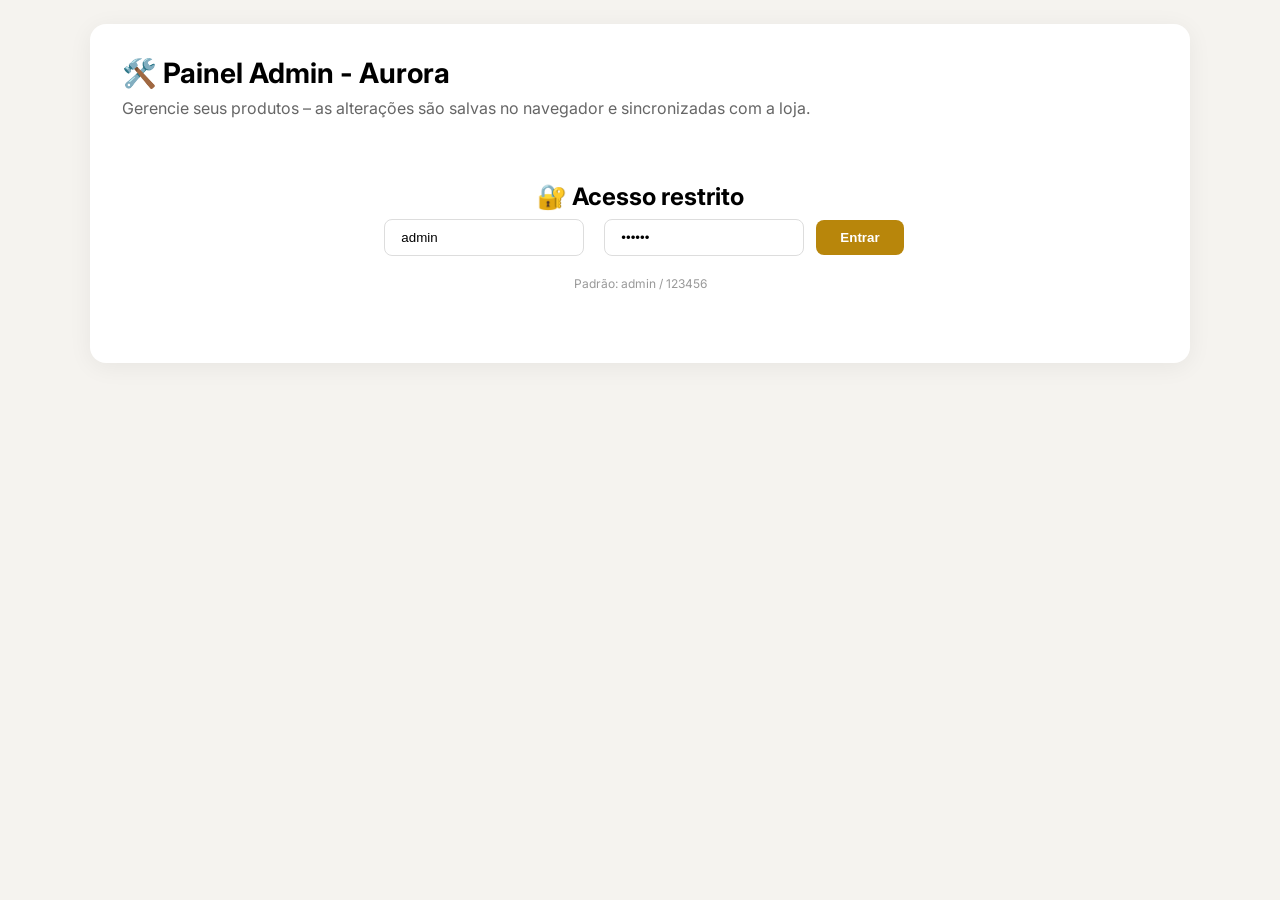
<file: admin.html>
<!DOCTYPE html>
<html lang="pt-BR">
<head>
    <meta charset="UTF-8" />
    <meta name="viewport" content="width=device-width, initial-scale=1.0" />
    <title>Painel Admin - Aurora</title>
    <link rel="preconnect" href="https://fonts.googleapis.com" />
    <link href="https://fonts.googleapis.com/css2?family=Inter:wght@400;500;600;700&display=swap" rel="stylesheet" />
    <style>
        * {
            margin: 0;
            padding: 0;
            box-sizing: border-box;
        }
        body {
            font-family: 'Inter', sans-serif;
            background: #f5f3ef;
            padding: 24px;
            display: flex;
            justify-content: center;
        }
        .admin-container {
            max-width: 1100px;
            width: 100%;
            background: #fff;
            border-radius: 16px;
            padding: 32px;
            box-shadow: 0 4px 24px rgba(0,0,0,0.06);
        }
        h1 { font-size: 28px; margin-bottom: 8px; }
        p.sub { color: #666; margin-bottom: 24px; }
        .login-box { text-align: center; padding: 40px 0; }
        .login-box input { padding: 10px 16px; margin: 8px; border: 1px solid #ddd; border-radius: 8px; width: 200px; }
        .login-box button { padding: 10px 24px; background: #b8860b; color: #fff; border: none; border-radius: 8px; font-weight: 600; cursor: pointer; transition: 0.2s; }
        .login-box button:hover { background: #8b6508; }
        .painel { display: none; }
        .form-produto {
            background: #fafaf8;
            padding: 20px;
            border-radius: 12px;
            margin-bottom: 30px;
            display: grid;
            grid-template-columns: 1fr 1fr;
            gap: 12px;
        }
        .form-produto input, .form-produto select, .form-produto textarea {
            padding: 10px;
            border: 1px solid #ddd;
            border-radius: 8px;
            font-size: 14px;
            font-family: inherit;
        }
        .form-produto textarea { grid-column: 1 / -1; resize: vertical; min-height: 60px; }
        .form-produto button { grid-column: 1 / -1; padding: 12px; background: #b8860b; color: #fff; border: none; border-radius: 8px; font-weight: 700; cursor: pointer; transition: 0.2s; }
        .form-produto button:hover { background: #8b6508; }
        .form-produto .checkbox-group { grid-column: 1 / -1; display: flex; gap: 20px; align-items: center; }
        .lista-produtos table { width: 100%; border-collapse: collapse; font-size: 14px; }
        .lista-produtos th { text-align: left; background: #f5f3ef; padding: 10px 12px; }
        .lista-produtos td { padding: 10px 12px; border-bottom: 1px solid #eee; vertical-align: middle; }
        .lista-produtos td:last-child { text-align: right; }
        .btn-editar, .btn-excluir { padding: 4px 12px; border: none; border-radius: 6px; font-weight: 600; cursor: pointer; margin-left: 6px; transition: 0.2s; }
        .btn-editar { background: #3483fa; color: #fff; }
        .btn-editar:hover { background: #2a6fd4; }
        .btn-excluir { background: #e74c3c; color: #fff; }
        .btn-excluir:hover { background: #c0392b; }
        .btn-restaurar { background: #666; color: #fff; border: none; padding: 8px 18px; border-radius: 8px; cursor: pointer; margin-top: 16px; transition: 0.2s; }
        .btn-restaurar:hover { background: #444; }
        .btn-salvar-github { background: #24292e; color: #fff; border: none; padding: 8px 18px; border-radius: 8px; cursor: pointer; margin-top: 16px; font-weight: 600; transition: 0.2s; }
        .btn-salvar-github:hover { background: #1a1e22; }
        .btn-upload { background: #6c5ce7; color: #fff; border: none; padding: 8px 18px; border-radius: 8px; cursor: pointer; margin-top: 16px; font-weight: 600; transition: 0.2s; }
        .btn-upload:hover { background: #5a4bd1; }
        .toast { position: fixed; bottom: 20px; left: 50%; transform: translateX(-50%); background: #1a1a1a; color: #fff; padding: 12px 28px; border-radius: 40px; font-weight: 600; opacity: 0; transition: opacity 0.3s; z-index: 9999; }
        .toast.show { opacity: 1; }
        .status { background: #f0f0f0; padding: 8px 16px; border-radius: 8px; margin-bottom: 16px; font-size: 14px; }
        .input-file-wrapper { display: flex; gap: 10px; align-items: center; flex-wrap: wrap; margin-top: 10px; }
        .input-file-wrapper input[type="file"] { display: none; }
        .input-file-wrapper label { background: #6c5ce7; color: #fff; padding: 8px 18px; border-radius: 8px; cursor: pointer; font-weight: 600; transition: 0.2s; }
        .input-file-wrapper label:hover { background: #5a4bd1; }
        @media (max-width:600px) {
            .form-produto { grid-template-columns: 1fr; }
            .admin-container { padding: 16px; }
        }
    </style>
</head>
<body>
    <div class="admin-container">
        <h1>🛠️ Painel Admin - Aurora</h1>
        <p class="sub">Gerencie seus produtos – as alterações são salvas no navegador e sincronizadas com a loja.</p>

        <!-- LOGIN -->
        <div id="loginBox" class="login-box">
            <h2>🔐 Acesso restrito</h2>
            <input type="text" id="loginUser" placeholder="Usuário" value="admin" />
            <input type="password" id="loginPass" placeholder="Senha" value="123456" />
            <button id="btnLogin">Entrar</button>
            <p style="margin-top:12px; font-size:12px; color:#999;">Padrão: admin / 123456</p>
        </div>

        <!-- PAINEL -->
        <div id="painelAdmin" class="painel">
            <div class="status" id="statusConexao">📦 Produtos carregados.</div>

            <h2>➕ Adicionar / Editar Produto</h2>
            <form id="formProduto" class="form-produto">
                <input type="hidden" id="prodId" value="" />
                <input type="text" id="nome" placeholder="Nome do produto *" required />
                <input type="text" id="categoria" placeholder="Categoria (ex: eletronicos) *" required />
                <input type="text" id="preco" placeholder="Preço (ex: KZ 101.000,00) *" required />
                <input type="text" id="precoAntigo" placeholder="Preço antigo (opcional)" />
                <input type="text" id="desconto" placeholder="Desconto (ex: 16%)" />
                <input type="text" id="parcelas" placeholder="Parcelas (ex: 10x de KZ 10.100,00)" />
                <input type="text" id="tag" placeholder="Tag (ex: Eletrônicos) *" required />
                <input type="text" id="imagens" placeholder="URLs das imagens (separadas por vírgula) *" required />
                <input type="number" id="ordem" placeholder="Ordem (número, ex: 1,2,3...)" value="999" />
                <textarea id="descricao" placeholder="Descrição do produto (use &lt;br&gt; para quebras)"></textarea>
                <div class="checkbox-group">
                    <label><input type="checkbox" id="freteGratis" /> Frete grátis</label>
                </div>
                <button type="submit">💾 Salvar Produto</button>
            </form>

            <hr style="margin:30px 0;" />

            <h2>📋 Lista de Produtos</h2>
            <div class="lista-produtos">
                <table>
                    <thead><tr><th>ID</th><th>Nome</th><th>Categoria</th><th>Preço</th><th>Ordem</th><th>Ações</th></tr></thead>
                    <tbody id="tabelaProdutos"></tbody>
                </table>
            </div>

            <div style="display:flex; gap:12px; margin-top:20px; flex-wrap:wrap;">
                <button class="btn-restaurar" id="btnRestaurar">↺ Restaurar produtos padrão</button>
                <button class="btn-salvar-github" id="btnSalvarGitHub">📤 Baixar JSON (produtos.json)</button>
                <div class="input-file-wrapper">
                    <label for="uploadJson">⬆️ Upload JSON</label>
                    <input type="file" id="uploadJson" accept=".json" />
                </div>
            </div>
            <p style="margin-top:12px; font-size:12px; color:#999;">
                💡 Use "Baixar JSON" para substituir o arquivo no repositório. Use "Upload JSON" para carregar uma lista personalizada.
            </p>
        </div>
    </div>

    <div id="toast" class="toast"></div>

    <script>
        // ===== CONFIGURAÇÃO DE LOGIN =====
        const USUARIO = 'admin';
        const SENHA = '123456';
        let produtos = [];

        function toast(msg) {
            const el = document.getElementById('toast');
            el.textContent = msg;
            el.classList.add('show');
            setTimeout(() => el.classList.remove('show'), 3000);
        }

        function carregarProdutos() {
            try {
                const dados = localStorage.getItem('aurora_produtos_admin');
                if (dados) {
                    produtos = JSON.parse(dados);
                    renderizarTabela();
                    document.getElementById('statusConexao').textContent = '✅ ' + produtos.length + ' produtos carregados do localStorage.';
                    return;
                }
            } catch (e) {
                console.warn('Erro ao ler localStorage:', e);
            }

            // Fallback: carregar do JSON
            fetch('produtos.json')
                .then(res => {
                    if (!res.ok) throw new Error('HTTP ' + res.status);
                    return res.json();
                })
                .then(dadosJson => {
                    produtos = dadosJson;
                    localStorage.setItem('aurora_produtos_admin', JSON.stringify(produtos));
                    renderizarTabela();
                    document.getElementById('statusConexao').textContent = '✅ ' + produtos.length + ' produtos carregados (fallback JSON).';
                })
                .catch(err => {
                    console.error('Erro ao carregar produtos.json:', err);
                    produtos = [];
                    renderizarTabela();
                    document.getElementById('statusConexao').textContent = '⚠️ Nenhum produto encontrado.';
                    toast('❌ Erro ao carregar produtos. Verifique o console.');
                });
        }

        function renderizarTabela() {
            const tbody = document.getElementById('tabelaProdutos');
            tbody.innerHTML = '';
            if (!produtos || produtos.length === 0) {
                tbody.innerHTML = `<tr><td colspan="6" style="text-align:center; color:#999;">Nenhum produto cadastrado.</td></tr>`;
                return;
            }
            const ordenados = [...produtos].sort((a, b) => (a.ordem || a.id) - (b.ordem || b.id));
            ordenados.forEach(p => {
                const tr = document.createElement('tr');
                tr.innerHTML = `
                    <td>${p.id}</td>
                    <td><strong>${p.nome}</strong></td>
                    <td>${p.categoria}</td>
                    <td>${p.preco}</td>
                    <td>${p.ordem || '—'}</td>
                    <td>
                        <button class="btn-editar" data-id="${p.id}">Editar</button>
                        <button class="btn-excluir" data-id="${p.id}">Excluir</button>
                    </td>
                `;
                tbody.appendChild(tr);
            });
            tbody.querySelectorAll('.btn-editar').forEach(btn => {
                btn.addEventListener('click', () => carregarParaEdicao(parseInt(btn.dataset.id)));
            });
            tbody.querySelectorAll('.btn-excluir').forEach(btn => {
                btn.addEventListener('click', () => excluirProduto(parseInt(btn.dataset.id)));
            });
        }

        function carregarParaEdicao(id) {
            const prod = produtos.find(p => p.id === id);
            if (!prod) return;
            document.getElementById('prodId').value = prod.id;
            document.getElementById('nome').value = prod.nome;
            document.getElementById('categoria').value = prod.categoria;
            document.getElementById('preco').value = prod.preco;
            document.getElementById('precoAntigo').value = prod.precoAntigo || '';
            document.getElementById('desconto').value = prod.desconto || '';
            document.getElementById('parcelas').value = prod.parcelas || '';
            document.getElementById('tag').value = prod.tag || '';
            document.getElementById('imagens').value = prod.imagens.join(', ');
            document.getElementById('descricao').value = prod.descricao || '';
            document.getElementById('freteGratis').checked = prod.freteGratis || false;
            document.getElementById('ordem').value = prod.ordem || 999;
            window.scrollTo({ top: 0, behavior: 'smooth' });
        }

        function excluirProduto(id) {
            if (!confirm('Excluir este produto?')) return;
            produtos = produtos.filter(p => p.id !== id);
            localStorage.setItem('aurora_produtos_admin', JSON.stringify(produtos));
            renderizarTabela();
            toast('🗑️ Produto excluído!');
        }

        document.getElementById('formProduto').addEventListener('submit', (e) => {
            e.preventDefault();
            const id = document.getElementById('prodId').value;
            const nome = document.getElementById('nome').value.trim();
            const categoria = document.getElementById('categoria').value.trim();
            const preco = document.getElementById('preco').value.trim();
            const precoAntigo = document.getElementById('precoAntigo').value.trim();
            const desconto = document.getElementById('desconto').value.trim();
            const parcelas = document.getElementById('parcelas').value.trim();
            const tag = document.getElementById('tag').value.trim();
            const imagensStr = document.getElementById('imagens').value.trim();
            const imagens = imagensStr.split(',').map(s => s.trim()).filter(s => s);
            const descricao = document.getElementById('descricao').value.trim();
            const freteGratis = document.getElementById('freteGratis').checked;
            const ordem = parseInt(document.getElementById('ordem').value) || 999;

            if (!nome || !categoria || !preco || !tag || imagens.length === 0) {
                toast('⚠️ Preencha todos os campos obrigatórios.');
                return;
            }

            if (id) {
                const index = produtos.findIndex(p => p.id === parseInt(id));
                if (index !== -1) {
                    produtos[index] = { ...produtos[index], nome, categoria, preco, precoAntigo, desconto, parcelas, tag,
                        imagens, descricao, freteGratis, ordem };
                }
            } else {
                const novoId = produtos.length > 0 ? Math.max(...produtos.map(p => p.id)) + 1 : 1;
                produtos.push({ id: novoId, nome, categoria, preco, precoAntigo, desconto, parcelas, tag, imagens,
                    descricao, freteGratis, ordem });
            }
            localStorage.setItem('aurora_produtos_admin', JSON.stringify(produtos));
            renderizarTabela();
            document.getElementById('formProduto').reset();
            document.getElementById('prodId').value = '';
            document.getElementById('ordem').value = 999;
            toast(id ? '✅ Produto atualizado!' : '✅ Produto adicionado!');
        });

        document.getElementById('btnRestaurar').addEventListener('click', () => {
            if (confirm('Restaurar produtos padrão (do arquivo produtos.json)?')) {
                fetch('produtos.json')
                    .then(res => {
                        if (!res.ok) throw new Error('HTTP ' + res.status);
                        return res.json();
                    })
                    .then(dados => {
                        produtos = dados;
                        localStorage.setItem('aurora_produtos_admin', JSON.stringify(produtos));
                        renderizarTabela();
                        toast('↺ Produtos restaurados!');
                    })
                    .catch(() => toast('❌ Erro ao restaurar.'));
            }
        });

        document.getElementById('btnSalvarGitHub').addEventListener('click', () => {
            const json = JSON.stringify(produtos, null, 2);
            const blob = new Blob([json], { type: 'application/json' });
            const url = URL.createObjectURL(blob);
            const a = document.createElement('a');
            a.href = url;
            a.download = 'produtos.json';
            document.body.appendChild(a);
            a.click();
            document.body.removeChild(a);
            URL.revokeObjectURL(url);
            toast('📥 produtos.json baixado!');
        });

        document.getElementById('uploadJson').addEventListener('change', function(e) {
            const file = this.files[0];
            if (!file) return;
            const reader = new FileReader();
            reader.onload = function(ev) {
                try {
                    const dados = JSON.parse(ev.target.result);
                    if (!Array.isArray(dados) || dados.length === 0) {
                        toast('❌ JSON inválido ou vazio.');
                        return;
                    }
                    produtos = dados;
                    localStorage.setItem('aurora_produtos_admin', JSON.stringify(produtos));
                    renderizarTabela();
                    toast('✅ JSON carregado com sucesso!');
                } catch (err) {
                    toast('❌ Erro ao processar JSON.');
                }
            };
            reader.readAsText(file);
            this.value = '';
        });

        // Login
        document.getElementById('btnLogin').addEventListener('click', () => {
            const user = document.getElementById('loginUser').value;
            const pass = document.getElementById('loginPass').value;
            if (user === USUARIO && pass === SENHA) {
                document.getElementById('loginBox').style.display = 'none';
                document.getElementById('painelAdmin').style.display = 'block';
                localStorage.setItem('admin_logado_aurora', 'true');
                carregarProdutos();
                toast('🔓 Bem-vindo, admin!');
            } else {
                toast('❌ Usuário ou senha incorretos.');
            }
        });

        document.getElementById('loginPass').addEventListener('keydown', (e) => {
            if (e.key === 'Enter') document.getElementById('btnLogin').click();
        });

        if (localStorage.getItem('admin_logado_aurora') === 'true') {
            document.getElementById('loginBox').style.display = 'none';
            document.getElementById('painelAdmin').style.display = 'block';
            carregarProdutos();
        }
    </script>
</body>
</html>
</file>
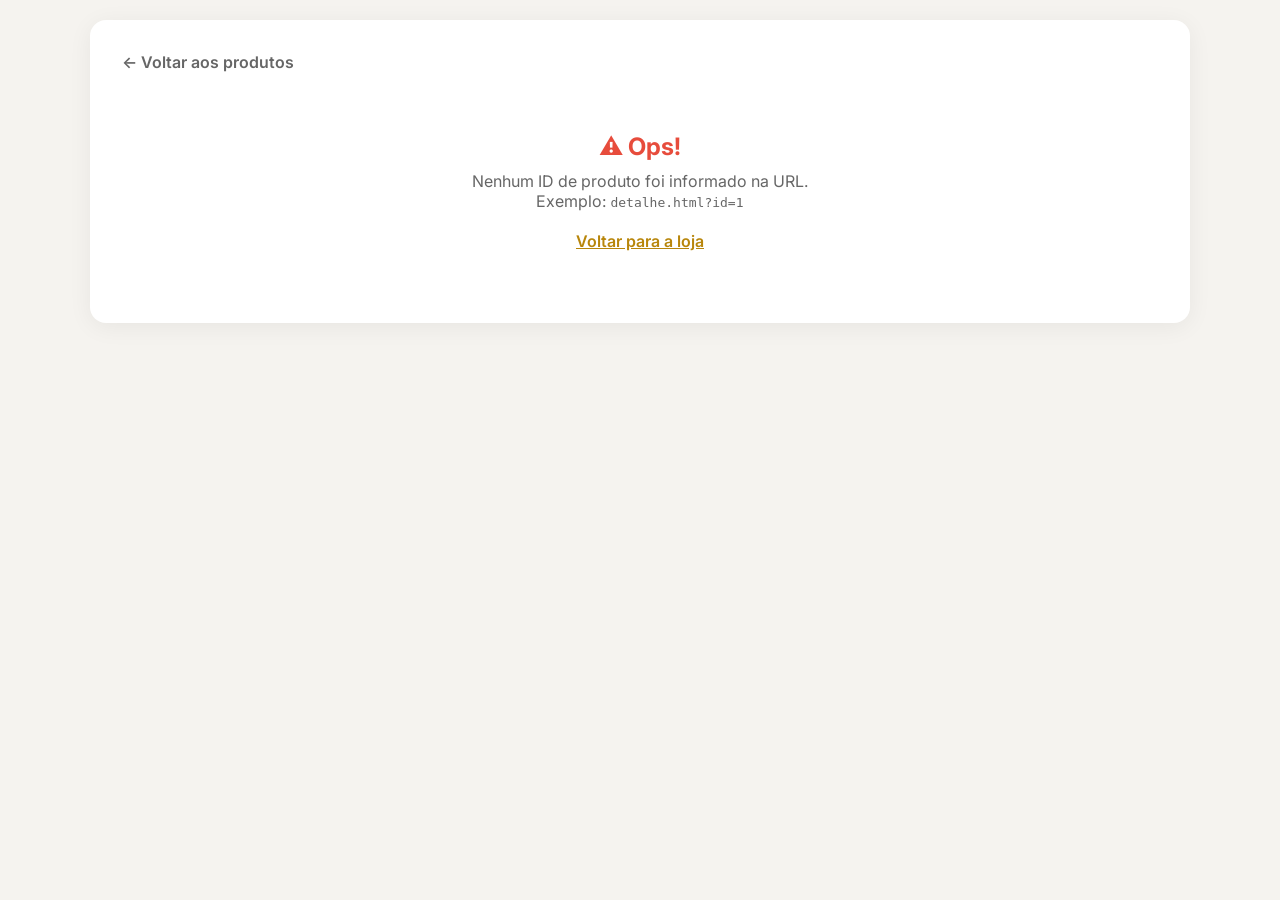
<file: detalhe.html>
<!DOCTYPE html>
<html lang="pt-BR">
<head>
    <meta charset="UTF-8" />
    <meta name="viewport" content="width=device-width, initial-scale=1.0" />
    <title>Detalhes - Aurora</title>
    <link rel="preconnect" href="https://fonts.googleapis.com" />
    <link href="https://fonts.googleapis.com/css2?family=Inter:wght@400;500;600;700&display=swap" rel="stylesheet" />
    <style>
        * { margin: 0; padding: 0; box-sizing: border-box; }
        body {
            font-family: 'Inter', sans-serif;
            background: #f5f3ef;
            padding: 20px;
        }
        .container {
            max-width: 1100px;
            margin: 0 auto;
            background: #fff;
            border-radius: 16px;
            padding: 32px;
            box-shadow: 0 4px 24px rgba(0,0,0,0.06);
        }
        .btn-voltar {
            display: inline-block;
            margin-bottom: 20px;
            background: none;
            border: none;
            color: #666;
            font-size: 16px;
            cursor: pointer;
            text-decoration: none;
            font-weight: 600;
            transition: 0.2s;
        }
        .btn-voltar:hover { color: #b8860b; }
        .detalhes-grid {
            display: grid;
            grid-template-columns: 1fr 1fr;
            gap: 40px;
            align-items: start;
        }
        .detalhes-imagem-principal img {
            width: 100%;
            max-height: 500px;
            object-fit: contain;
            background: #f5f3ef;
            border-radius: 12px;
            border: 1px solid #eee;
        }
        .detalhes-miniaturas {
            display: flex;
            gap: 10px;
            margin-top: 16px;
            flex-wrap: wrap;
            justify-content: center;
        }
        .detalhes-miniaturas img {
            width: 80px;
            height: 80px;
            object-fit: cover;
            border-radius: 8px;
            cursor: pointer;
            border: 3px solid transparent;
            transition: 0.2s;
            background: #f5f3ef;
        }
        .detalhes-miniaturas img:hover,
        .detalhes-miniaturas img.ativa {
            border-color: #b8860b;
            box-shadow: 0 0 0 2px #e8c97a;
        }
        .detalhes-info { display: flex; flex-direction: column; gap: 12px; }
        .categoria-tag {
            color: #b8860b;
            font-size: 12px;
            text-transform: uppercase;
            font-weight: 600;
            letter-spacing: 0.5px;
        }
        .detalhes-info h2 { font-size: 28px; font-weight: 700; }
        .detalhes-precos {
            display: flex;
            align-items: baseline;
            gap: 16px;
            flex-wrap: wrap;
        }
        .preco-antigo { font-size: 20px; color: #999; text-decoration: line-through; }
        .preco-destaque { font-size: 32px; font-weight: 700; color: #8b6508; }
        .desconto-badge {
            background: #e74c3c;
            color: #fff;
            padding: 2px 12px;
            border-radius: 20px;
            font-size: 14px;
            font-weight: 700;
        }
        .parcelas { font-size: 15px; color: #666; }
        .descricao { font-size: 16px; line-height: 1.7; color: #444; margin: 8px 0; }
        .frete-gratis {
            background: #e8f5e9;
            color: #2e7d32;
            padding: 4px 16px;
            border-radius: 20px;
            font-weight: 600;
            font-size: 14px;
            display: inline-block;
            width: fit-content;
        }
        .btn-comprar-grande {
            background: #b8860b;
            color: #fff;
            border: none;
            padding: 16px 32px;
            border-radius: 40px;
            font-size: 18px;
            font-weight: 700;
            cursor: pointer;
            transition: 0.2s;
            margin-top: 16px;
            align-self: flex-start;
        }
        .btn-comprar-grande:hover { background: #8b6508; transform: scale(1.02); }
        .erro-msg { text-align: center; padding: 40px 20px; color: #e74c3c; }
        .erro-msg h2 { font-size: 24px; margin-bottom: 10px; }
        .erro-msg p { color: #666; }
        .carregando-msg { text-align: center; padding: 60px 20px; color: #999; font-size: 18px; }
        @media (max-width: 768px) {
            .detalhes-grid { grid-template-columns: 1fr; gap: 24px; }
            .container { padding: 16px; }
            .detalhes-info h2 { font-size: 22px; }
            .preco-destaque { font-size: 26px; }
            .detalhes-miniaturas img { width: 60px; height: 60px; }
        }
    </style>
</head>
<body>
    <div class="container">
        <a href="index.html" class="btn-voltar">← Voltar aos produtos</a>
        <div id="detalhesConteudo">
            <div class="carregando-msg">⏳ Carregando produto...</div>
        </div>
    </div>

    <script>
        const NUMERO_WHATSAPP = '244925328181';

        function extrairValorNumerico(precoString) {
            if (!precoString) return 0;
            const numeros = precoString.replace(/[^0-9,]/g, '').replace(',', '.');
            return parseFloat(numeros) || 0;
        }

        function carregarProduto(id) {
            console.log('Carregando produto com ID:', id);

            // 1º tentar localStorage
            let produtos = [];
            try {
                const dados = localStorage.getItem('aurora_produtos_admin');
                if (dados) produtos = JSON.parse(dados);
            } catch (e) {}

            if (produtos.length > 0) {
                const prod = produtos.find(p => p.id === id);
                if (prod) { renderizarDetalhes(prod); return; }
            }

            // 2º fallback: produtos.json
            fetch('produtos.json')
                .then(res => {
                    if (!res.ok) throw new Error('Erro ao carregar JSON');
                    return res.json();
                })
                .then(dados => {
                    const prod = dados.find(p => p.id === id);
                    if (prod) renderizarDetalhes(prod);
                    else mostrarErro('Produto não encontrado no catálogo.');
                })
                .catch(() => {
                    mostrarErro('Erro ao carregar os dados. Verifique a conexão.');
                });
        }

        function mostrarErro(mensagem) {
            document.getElementById('detalhesConteudo').innerHTML = `
                <div class="erro-msg">
                    <h2>⚠️ Ops!</h2>
                    <p>${mensagem}</p>
                    <p style="margin-top:20px;"><a href="index.html" style="color:#b8860b; font-weight:600;">Voltar para a loja</a></p>
                </div>
            `;
        }

        function renderizarDetalhes(prod) {
            const container = document.getElementById('detalhesConteudo');
            let miniaturasHtml = prod.imagens.map((src, i) =>
                `<img src="${src}" alt="Miniatura ${i+1}" data-index="${i}" class="${i === 0 ? 'ativa' : ''}" onerror="this.src='placeholder.jpg'">`
            ).join('');

            container.innerHTML = `
                <div class="detalhes-grid">
                    <div class="detalhes-imagem-principal">
                        <img id="detalhesImg" src="${prod.imagens[0]}" alt="${prod.nome}" onerror="this.src='placeholder.jpg'" />
                        <div class="detalhes-miniaturas" id="miniaturas">${miniaturasHtml}</div>
                    </div>
                    <div class="detalhes-info">
                        <span class="categoria-tag">${prod.tag || prod.categoria}</span>
                        <h2>${prod.nome}</h2>
                        <div class="detalhes-precos">
                            ${prod.precoAntigo ? `<span class="preco-antigo">${prod.precoAntigo}</span>` : ''}
                            <span class="preco-destaque">${prod.preco}</span>
                            ${prod.desconto ? `<span class="desconto-badge">${prod.desconto} OFF</span>` : ''}
                        </div>
                        ${prod.parcelas ? `<div class="parcelas">${prod.parcelas}</div>` : ''}
                        ${prod.freteGratis ? `<div class="frete-gratis">🚚 Frete grátis</div>` : ''}
                        <div class="descricao">${prod.descricao || 'Descrição não disponível.'}</div>
                        <button class="btn-comprar-grande" id="btnComprarDetalhe">🛒 Adicionar à Sacola</button>
                    </div>
                </div>
            `;

            // Miniaturas
            const miniaturas = document.querySelectorAll('#miniaturas img');
            const imgPrincipal = document.getElementById('detalhesImg');
            miniaturas.forEach(img => {
                img.addEventListener('click', function() {
                    miniaturas.forEach(m => m.classList.remove('ativa'));
                    this.classList.add('ativa');
                    imgPrincipal.src = this.src;
                });
            });

            // Botão comprar
            document.getElementById('btnComprarDetalhe').addEventListener('click', function() {
                let carrinho = JSON.parse(localStorage.getItem('carrinho_aurora')) || [];
                const existente = carrinho.find(i => i.nome === prod.nome);
                if (existente) {
                    existente.quantidade += 1;
                } else {
                    carrinho.push({ nome: prod.nome, preco: prod.preco, quantidade: 1 });
                }
                localStorage.setItem('carrinho_aurora', JSON.stringify(carrinho));
                alert('✅ Produto adicionado à sacola!');
            });
        }

        // === OBTÉM O ID DA URL ===
        const params = new URLSearchParams(window.location.search);
        const idProduto = parseInt(params.get('id'));

        console.log('ID recebido na URL:', idProduto);

        if (idProduto && !isNaN(idProduto)) {
            carregarProduto(idProduto);
        } else {
            mostrarErro('Nenhum ID de produto foi informado na URL.<br>Exemplo: <code>detalhe.html?id=1</code>');
        }
    </script>
</body>
</html>
</file>
